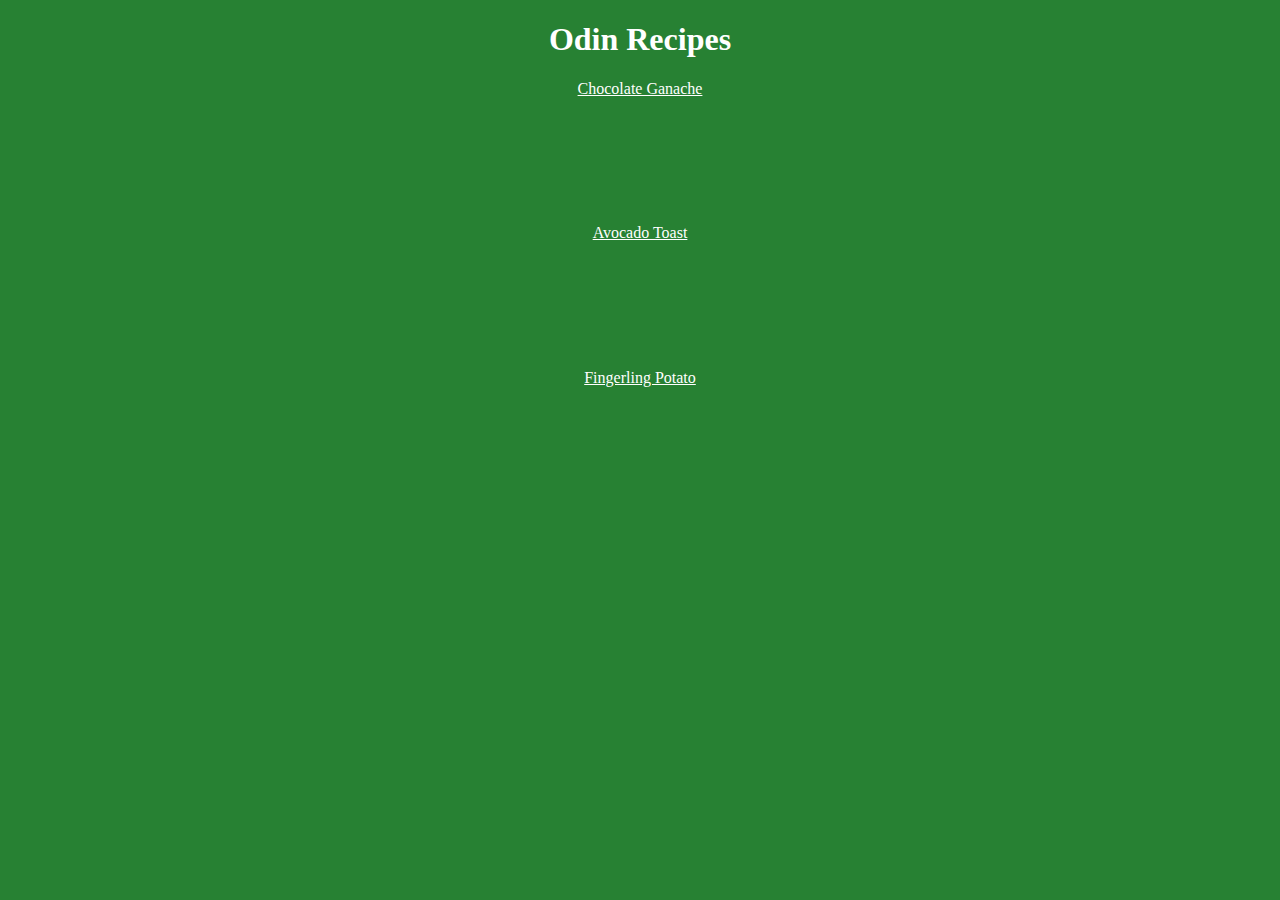
<file: index.html>
<!DOCTYPE html>
<html lang="en">
<head>
    <meta charset="UTF-8">
    <meta http-equiv="X-UA-Compatible" content="IE=edge">
    <meta name="viewport" content="width=device-width, initial-scale=1.0">
    <title>Odin Recipes</title>
    <link rel="stylesheet" href="css/styles.css">
</head>
<body>
    <h1>Odin Recipes</h1>
    <ul class="list">
        <li style = "margin-bottom: 10%;"><a href="recipes/chocolateGanache.html">Chocolate Ganache</a></li>
        <li style = "margin-bottom: 10%;"><a href="recipes/avocadoToast.html">Avocado Toast</a></li>
        <li style = "margin-bottom: 10%;"><a href="recipes/fingerlingPotato.html">Fingerling Potato</a></li>
    </ul>
</body>
</html>
</file>
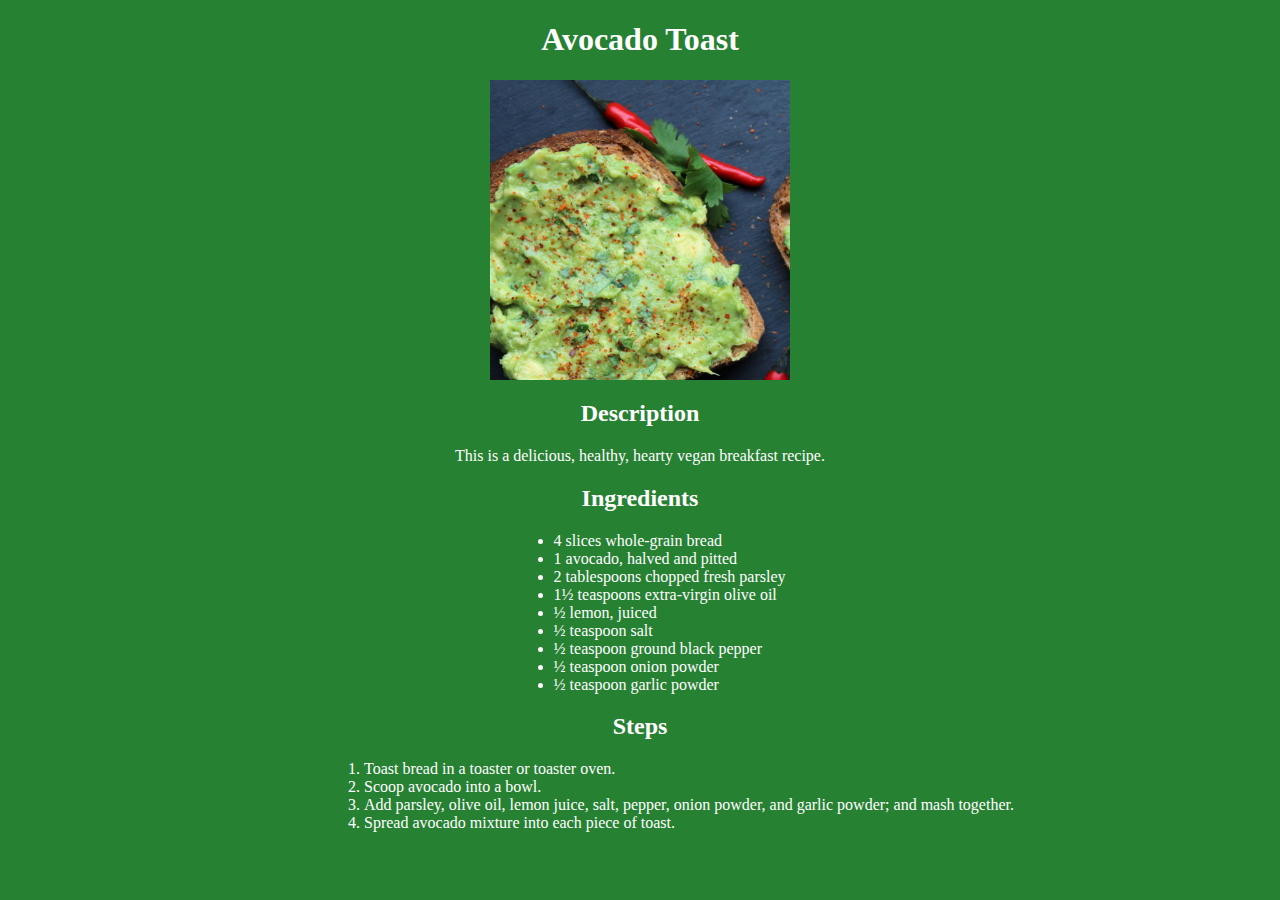
<file: recipes/avocadoToast.html>
<!DOCTYPE html>
<html lang="en">
<head>
    <meta charset="UTF-8">
    <meta http-equiv="X-UA-Compatible" content="IE=edge">
    <meta name="viewport" content="width=device-width, initial-scale=1.0">
    <title>Odin Recipes</title>
    <link rel="stylesheet" href="../css/styles.css">
</head>
<body>
    <h1>Avocado Toast</h1>
    <img src="../img/avocadoToast.jpeg" alt="Avocado Toast">
    <h2>Description</h2>
        <p class = "atdescription" >This is a delicious, healthy, hearty vegan breakfast recipe.</p>
    <h2>Ingredients</h2>
            <ul class = "i" style="margin-left:40%">
                <li>4 slices whole-grain bread</li>
                <li>1 avocado, halved and pitted</li>
                <li>2 tablespoons chopped fresh parsley</li>
                <li>1½ teaspoons extra-virgin olive oil</li>
                <li>½ lemon, juiced</li>
                <li>½ teaspoon salt</li>
                <li>½ teaspoon ground black pepper</li>
                <li>½ teaspoon onion powder</li>
                <li>½ teaspoon garlic powder</li>
            </ul>
    <h2>Steps</h2>
            <ol style = "margin-left: 25%;">
                <li>Toast bread in a toaster or toaster oven.</li>
                <li>Scoop avocado into a bowl.</li>
                <li>Add parsley, olive oil, lemon juice, salt, pepper, onion powder, and garlic powder; and mash together.</li>
                <li>Spread avocado mixture into each piece of toast.</li>
            </ol>

</body>
</html>
</file>
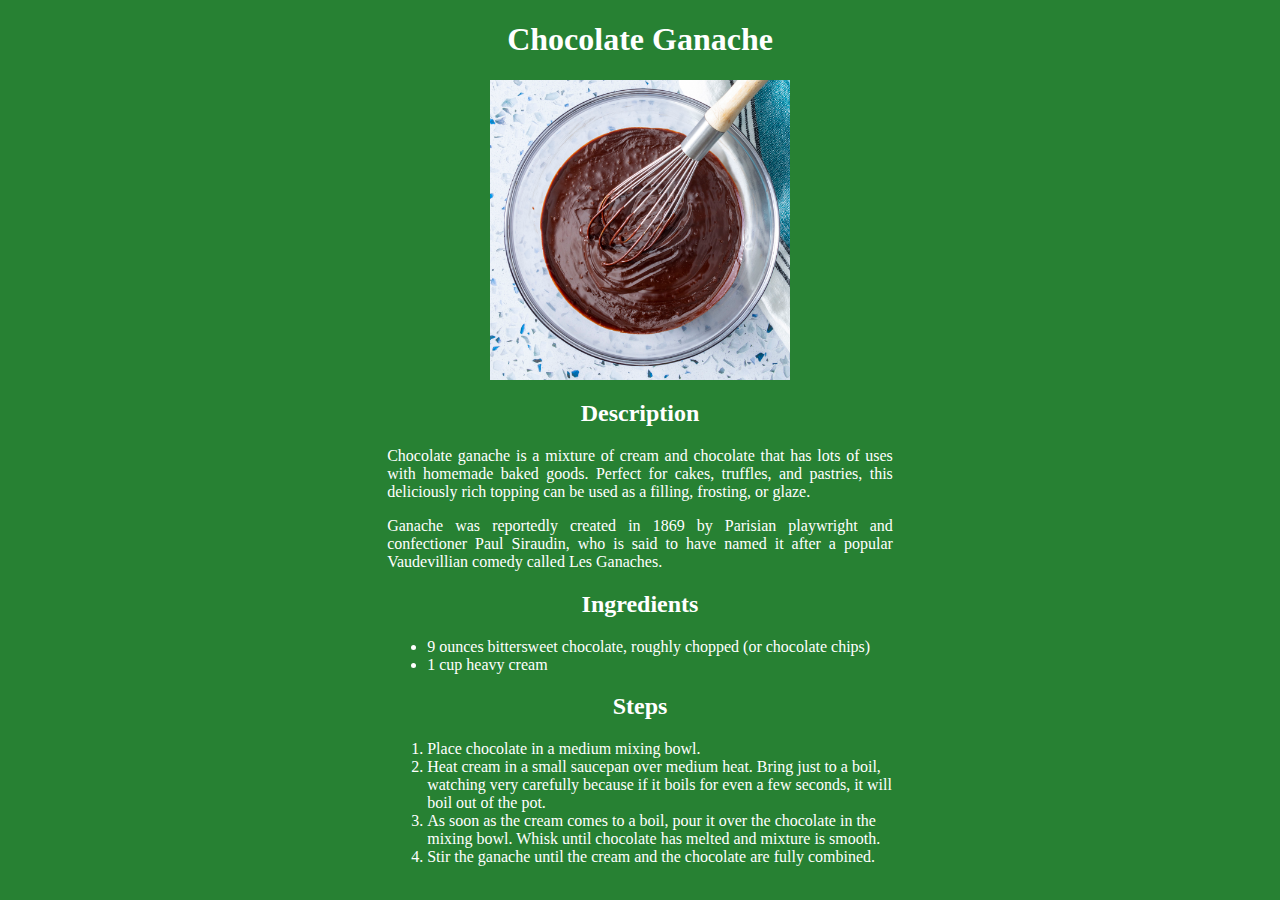
<file: recipes/chocolateGanache.html>
<!DOCTYPE html>
<html lang="en">
<head>
    <meta charset="UTF-8">
    <meta http-equiv="X-UA-Compatible" content="IE=edge">
    <meta name="viewport" content="width=device-width, initial-scale=1.0">
    <title>Odin Recipes</title>
    <link rel="stylesheet" href="../css/styles.css">
</head>
<body>
    <h1>Chocolate Ganache</h1>
    <img src="../img/chocolateGanache.jpeg" alt="Chocolate Ganache">
    <h2>Description</h2>
        <p class = "description" id = "cg">Chocolate ganache is a mixture of cream and chocolate that has lots of uses with homemade baked goods. 
            Perfect for cakes, truffles, and pastries, this deliciously rich topping can be used as a filling, frosting, or glaze.</p>
        <p class = "description" id = "cg">Ganache was reportedly created in 1869 by Parisian playwright and confectioner Paul Siraudin, 
            who is said to have named it after a popular Vaudevillian comedy called Les Ganaches.</p>
    <h2>Ingredients</h2>
            <ul class = "i" id = "cg">
                <li>9 ounces bittersweet chocolate, roughly chopped (or chocolate chips)</li>
                <li>1 cup heavy cream</li>
            </ul>
    <h2>Steps</h2>
            <ol id = "cg">
                <li>Place chocolate in a medium mixing bowl.</li>
                <li>Heat cream in a small saucepan over medium heat. Bring just to a boil, watching very carefully because if it boils for even a few seconds, it will boil out of the pot.</li>
                <li>As soon as the cream comes to a boil, pour it over the chocolate in the mixing bowl. Whisk until chocolate has melted and mixture is smooth. </li>
                <li>Stir the ganache until the cream and the chocolate are fully combined.</li>
            </ol>

</body>
</html>
</file>
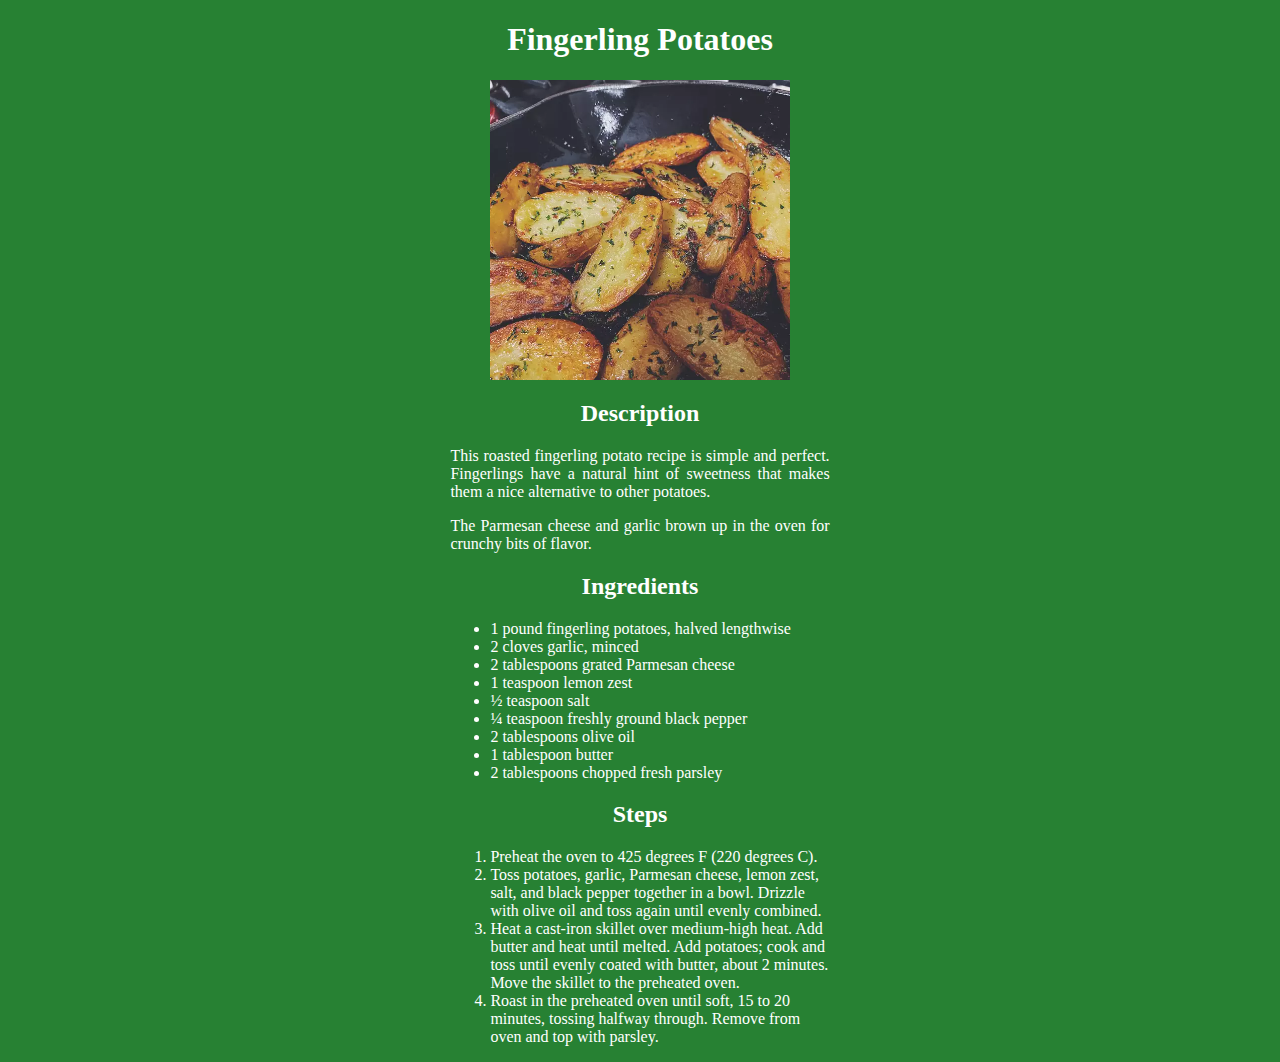
<file: recipes/fingerlingPotato.html>
<!DOCTYPE html>
<html lang="en">
<head>
    <meta charset="UTF-8">
    <meta http-equiv="X-UA-Compatible" content="IE=edge">
    <meta name="viewport" content="width=device-width, initial-scale=1.0">
    <title>Odin Recipes</title>
    <link rel="stylesheet" href="../css/styles.css">
</head>
<body>
    <h1>Fingerling Potatoes</h1>
    <img src="../img/potato.webp" alt="Fingerling Potato">
    <h2>Description</h2>
        <p class = "description" id = "fp">This roasted fingerling potato recipe is simple and perfect. Fingerlings have a natural hint of sweetness that makes them a nice alternative to other potatoes.</p>
        <p class = "description" id = "fp">The Parmesan cheese and garlic brown up in the oven for crunchy bits of flavor.</p>
    <h2>Ingredients</h2>
            <ul class = "i" id = "fp">
                <li>1 pound fingerling potatoes, halved lengthwise</li>
                <li>2 cloves garlic, minced</li>
                <li>2 tablespoons grated Parmesan cheese</li>
                <li>1 teaspoon lemon zest</li>
                <li>½ teaspoon salt</li>
                <li>¼ teaspoon freshly ground black pepper</li>
                <li>2 tablespoons olive oil</li>
                <li>1 tablespoon butter</li>
                <li>2 tablespoons chopped fresh parsley</li>
            </ul>
    <h2>Steps</h2>
            <ol id = "fp">
                <li>Preheat the oven to 425 degrees F (220 degrees C).</li>
                <li>Toss potatoes, garlic, Parmesan cheese, lemon zest, salt, and black pepper together in a bowl. Drizzle with olive oil and toss again until evenly combined.
                </li>
                <li>Heat a cast-iron skillet over medium-high heat. Add butter and heat until melted. Add potatoes; cook and toss until evenly coated with butter, about 2 minutes. Move the skillet to the preheated oven.</li>
                <li>Roast in the preheated oven until soft, 15 to 20 minutes, tossing halfway through. Remove from oven and top with parsley.</li>
            </ol>

</body>
</html>
</file>
<file: css/styles.css>
* {
    background-color: rgb(39, 129, 51);
    color: white;
    
}
h1, h2 {
    text-align: center;
    
}
.list {
    text-align: center;
    list-style: none;    
   
    padding: 0; /* Remove padding */
    margin: 0; /* Remove margins */
    
}

img {
    height: 300px;
    width: auto;
    display: block;
    margin-left: auto;
    margin-right: auto;
    /* width: 50%; */
}
.description {
    text-align: justify;
}

.atdescription {
    text-align: center;
}

#cg {
    margin-left: 30%;
    margin-right: 30%;
}

#fp {
    margin-left: 35%;
    margin-right: 35%;
    
}

.i {
    text-align: justify;
    /* padding-left: 35%;  */
    margin: 1; /* Remove margins */
}
</file>
